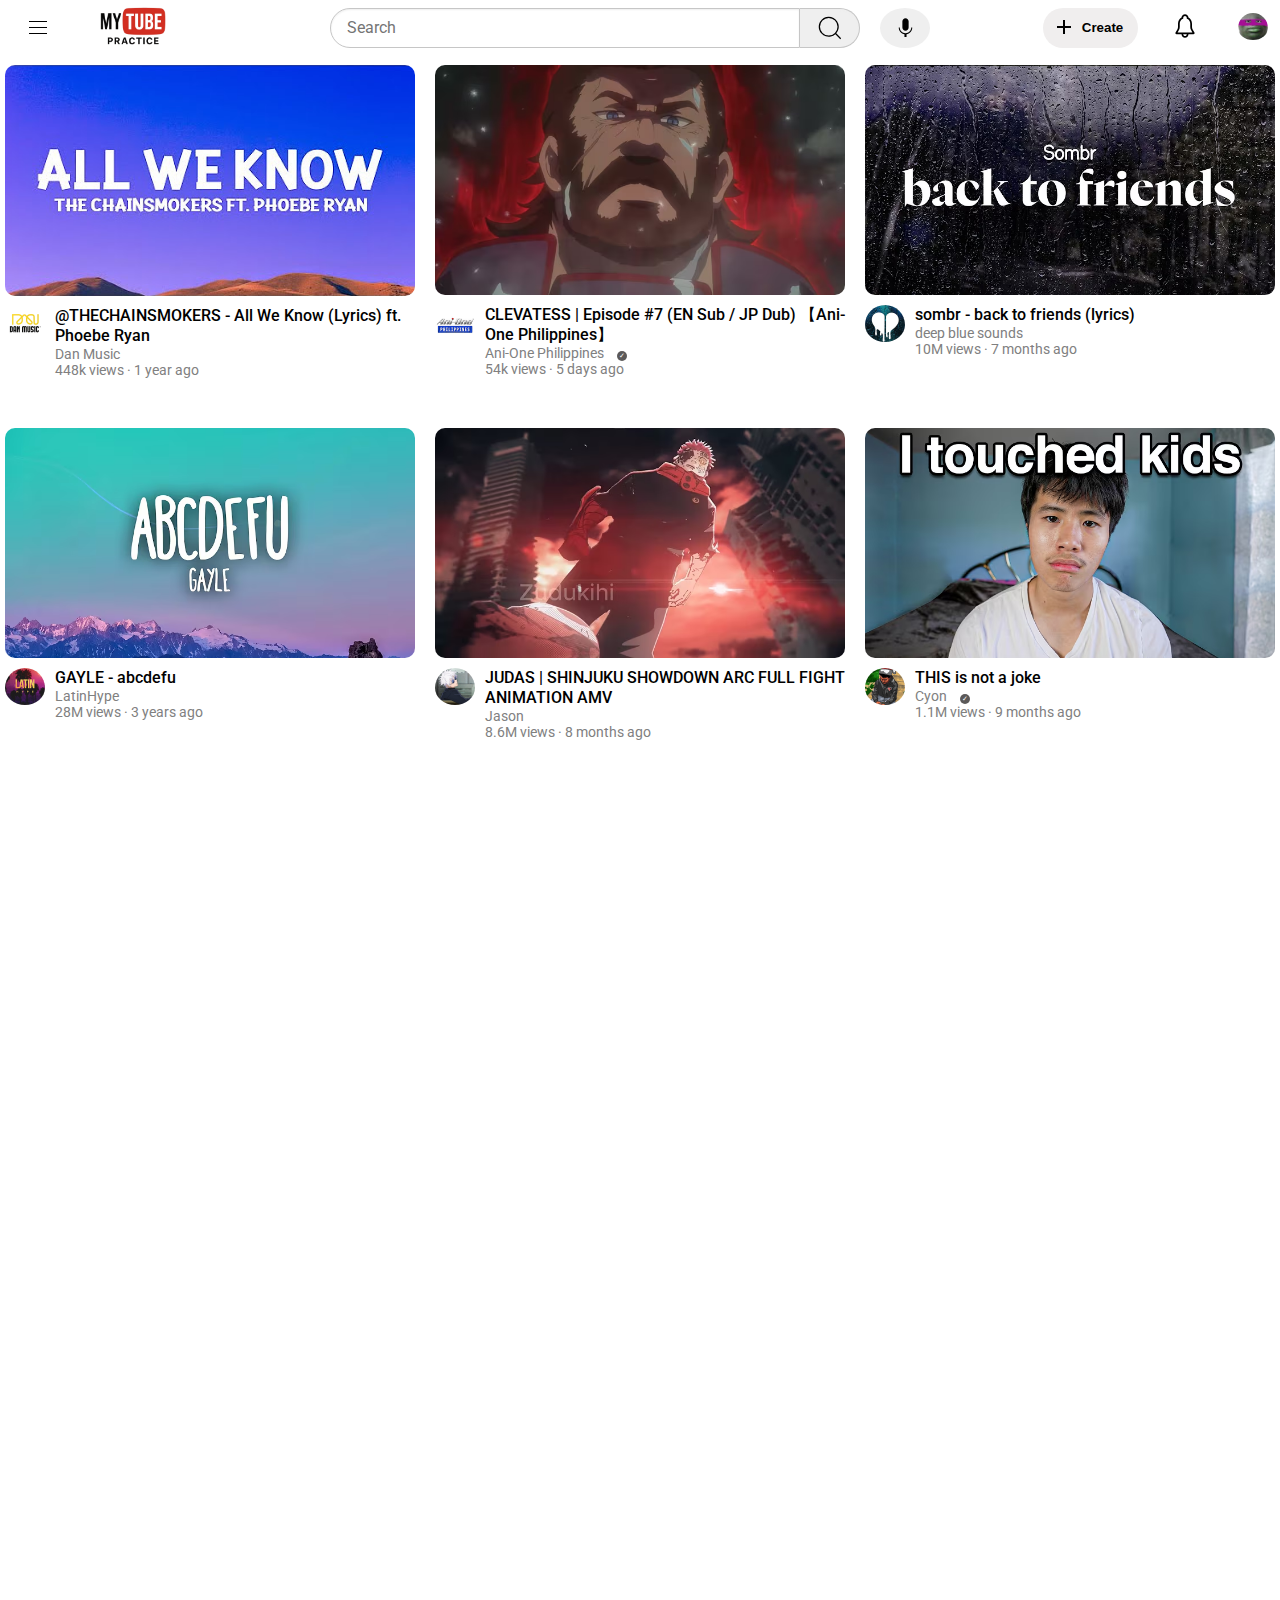
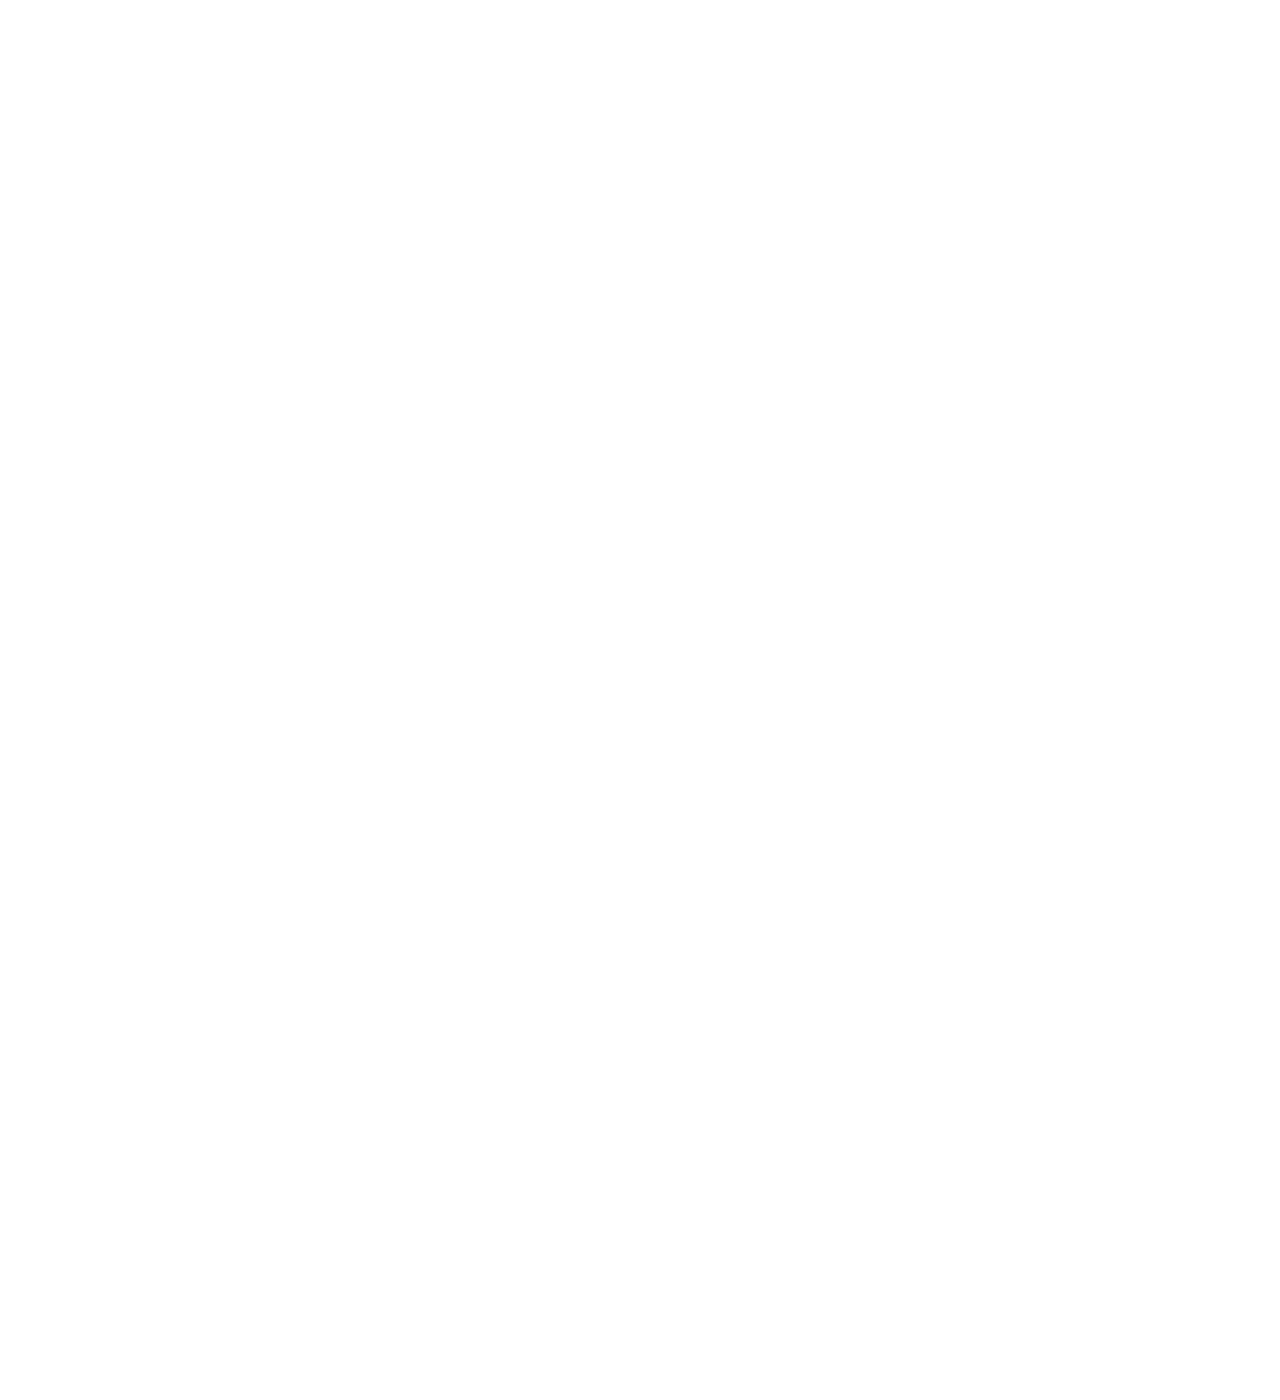
<file: index.html>
<!DOCTYPE html>
<html>
  <head>
    <meta charset="UTF-8" />
    <meta name="viewport" content="width=device-width, initial-scale=1.0" />
    <title>Youtube-Practice</title>
    <link rel="stylesheet" href="css_for_youtube/video.css" />
    <link rel="stylesheet" href="css_for_youtube/header.css" />
    <link rel="stylesheet" href="css_for_youtube/general.css" />
    <link rel="preconnect" href="https://fonts.googleapis.com" />
    <link rel="preconnect" href="https://fonts.gstatic.com" crossorigin />
    <link
      href="https://fonts.googleapis.com/css2?family=Montserrat:ital,wght@0,100..900;1,100..900&family=Roboto:ital,wght@0,100..900;1,100..900&display=swap"
      rel="stylesheet"
    />
  </head>

  <body>
    <div class="youtube-header">
      <div class="left-section">
        <div class="menu-icon">
          <svg xmlns="http://www.w3.org/2000/svg" viewBox="0 0 24 24">
            <path d="M21 6H3V5h18v1zm0 5H3v1h18v-1zm0 6H3v1h18v-1z"></path>
          </svg>
        </div>
        <div class="logo-container">
          <img class="mytube-logo" src="resources/logo-removebg-preview.png" />
        </div>
      </div>
      <div class="middle-section">
        <div class="search-icon-container">
          <input class="search-bar" type="text" placeholder="Search" />
          <svg
            class="search-icon"
            xmlns="http://www.w3.org/2000/svg"
            fill="currentColor"
            viewBox="0 0 24 24"
          >
            <path
              clip-rule="evenodd"
              d="M16.296 16.996a8 8 0 11.707-.708l3.909 3.91-.707.707-3.909-3.909zM18 11a7 7 0 00-14 0 7 7 0 1014 0z"
              fill-rule="evenodd"
            ></path>
          </svg>
        </div>
        <button class="search-button">
          <svg
            xmlns="http://www.w3.org/2000/svg"
            fill="currentColor"
            viewBox="0 0 24 24"
          >
            <path
              clip-rule="evenodd"
              d="M16.296 16.996a8 8 0 11.707-.708l3.909 3.91-.707.707-3.909-3.909zM18 11a7 7 0 00-14 0 7 7 0 1014 0z"
              fill-rule="evenodd"
            ></path>
          </svg>
        </button>
        <div class="voice-icon-container">
          <button class="voice-icon">
            <svg
              xmlns="http://www.w3.org/2000/svg"
              viewBox="0 0 24 24"
              focusable="false"
              aria-hidden="true"
            >
              <path
                d="M12 3c-1.66 0-3 1.37-3 3.07v5.86c0 1.7 1.34 3.07 3 3.07s3-1.37 3-3.07V6.07C15 4.37 13.66 3 12 3zm6.5 9h-1c0 3.03-2.47 5.5-5.5 5.5S6.5 15.03 6.5 12h-1c0 3.24 2.39 5.93 5.5 6.41V21h2v-2.59c3.11-.48 5.5-3.17 5.5-6.41z"
              ></path>
            </svg>
          </button>
        </div>
      </div>
      <div class="right-section">
        <button class="create-button">
          <span class="icon"
            ><svg
              xmlns="http://www.w3.org/2000/svg"
              height="20"
              width="20"
              fill="currentColor"
            >
              <path d="M19 13H13V19H11V13H5V11H11V5H13V11H19V13Z" /></svg
          ></span>
          <span class="create-text"> Create </span>
        </button>
        <div>
          <button class="notification-bell">
            <svg viewBox="0 0 24 24">
              <path
                clip-rule="evenodd"
                d="m13.497 4.898.053.8.694.4C15.596 6.878 16.5 8.334 16.5 10v2.892c0 .997.27 1.975.784 2.83L18.35 17.5H5.649l1.067-1.778c.513-.855.784-1.833.784-2.83V10c0-1.666.904-3.122 2.256-3.902l.694-.4.053-.8c.052-.78.703-1.398 1.497-1.398.794 0 1.445.618 1.497 1.398ZM6 10c0-2.224 1.21-4.165 3.007-5.201C9.11 3.236 10.41 2 12 2c1.59 0 2.89 1.236 2.993 2.799C16.79 5.835 18 7.776 18 10v2.892c0 .725.197 1.436.57 2.058l1.521 2.535c.4.667-.08 1.515-.857 1.515H15c0 .796-.316 1.559-.879 2.121-.562.563-1.325.879-2.121.879s-1.559-.316-2.121-.879C9.316 20.56 9 19.796 9 19H4.766c-.777 0-1.257-.848-.857-1.515L5.43 14.95c.373-.622.57-1.333.57-2.058V10Zm4.5 9c0 .398.158.78.44 1.06.28.282.662.44 1.06.44s.78-.158 1.06-.44c.282-.28.44-.662.44-1.06h-3Z"
                fill-rule="evenodd"
              ></path>
            </svg>
          </button>
        </div>
        <div class="profile-container">
            <img class="profile-pic" src="resources/profile.jpg" alt="Just a random profile that I found online">
        </div>
      </div>
    </div>
    <div class="youtube-grid-container">
      <div class="youtube-video">
        <div>
          <img class="thumbnail" src="Thumbnail/hqdefault.jpg" />
        </div>
        <div class="video-info-grid">
          <div class="channel-picture">
            <img
              class="profile-pic"
              src="profile-picture/channels4_profile.jpg"
            />
          </div>
          <div class="video-info">
            <p class="youtube-caption">
              @THECHAINSMOKERS - All We Know (Lyrics) ft. Phoebe Ryan
            </p>
            <p class="poster">Dan Music</p>
            <p class="info">448k views &middot; 1 year ago</p>
          </div>
        </div>
      </div>

      <div class="youtube-video">
        <div>
          <img class="thumbnail" src="Thumbnail/hq720.avif" />
        </div>
        <div class="video-info-grid">
          <div class="channel-picture">
            <img
              class="profile-pic"
              src="profile-picture/channels4_profile (1).jpg"
            />
          </div>
          <div class="video-info">
            <p class="youtube-caption">
              CLEVATESS | Episode #7 (EN Sub / JP Dub) 【Ani-One Philippines】
            </p>
            <p class="poster">
              Ani-One Philippines <span class="checkmark">&#10003;</span>
            </p>
            <p class="info">54k views &middot; 5 days ago</p>
          </div>
        </div>
      </div>

      <div class="youtube-video">
        <div>
          <img class="thumbnail" src="Thumbnail/backtobeingfriends.avif" />
        </div>
        <div class="video-info-grid">
          <div class="channel-picture">
            <img class="profile-pic" src="profile-picture\deepbluesounds.jpg" />
          </div>
          <div class="video-info">
            <p class="youtube-caption">sombr - back to friends (lyrics)</p>
            <p class="poster">deep blue sounds</p>
            <p class="info">10M views &middot; 7 months ago</p>
          </div>
        </div>
      </div>

      <div class="youtube-video">
        <div>
          <img class="thumbnail" src="Thumbnail/abcdefu.avif" />
        </div>
        <div class="video-info-grid">
          <div class="channel-picture">
            <img class="profile-pic" src="profile-picture/latinhype.jpg" />
          </div>
          <div class="video-info">
            <p class="youtube-caption">GAYLE - abcdefu</p>
            <p class="poster">LatinHype</p>
            <p class="info">28M views &middot; 3 years ago</p>
          </div>
        </div>
      </div>

      <div class="youtube-video">
        <div>
          <img class="thumbnail" src="Thumbnail/jjk.avif" />
        </div>
        <div class="video-info-grid">
          <div class="channel-picture">
            <img class="profile-pic" src="profile-picture/Jason.jpg" />
          </div>
          <div class="video-info">
            <p class="youtube-caption">
              JUDAS | SHINJUKU SHOWDOWN ARC FULL FIGHT ANIMATION AMV
            </p>
            <p class="poster">Jason</p>
            <p class="info">8.6M views &middot; 8 months ago</p>
          </div>
        </div>
      </div>

      <div class="youtube-video">
        <div>
          <img class="thumbnail" src="Thumbnail/bait.avif" />
        </div>
        <div class="video-info-grid">
          <div class="channel-picture">
            <img class="profile-pic" src="profile-picture/cyon.jpg" />
          </div>
          <div class="video-info">
            <p class="youtube-caption">THIS is not a joke</p>
            <p class="poster">Cyon <span class="checkmark">&#10003;</span></p>
            <p class="info">1.1M views &middot; 9 months ago</p>
          </div>
        </div>
      </div>
    </div>
  </body>
</html>
</file>
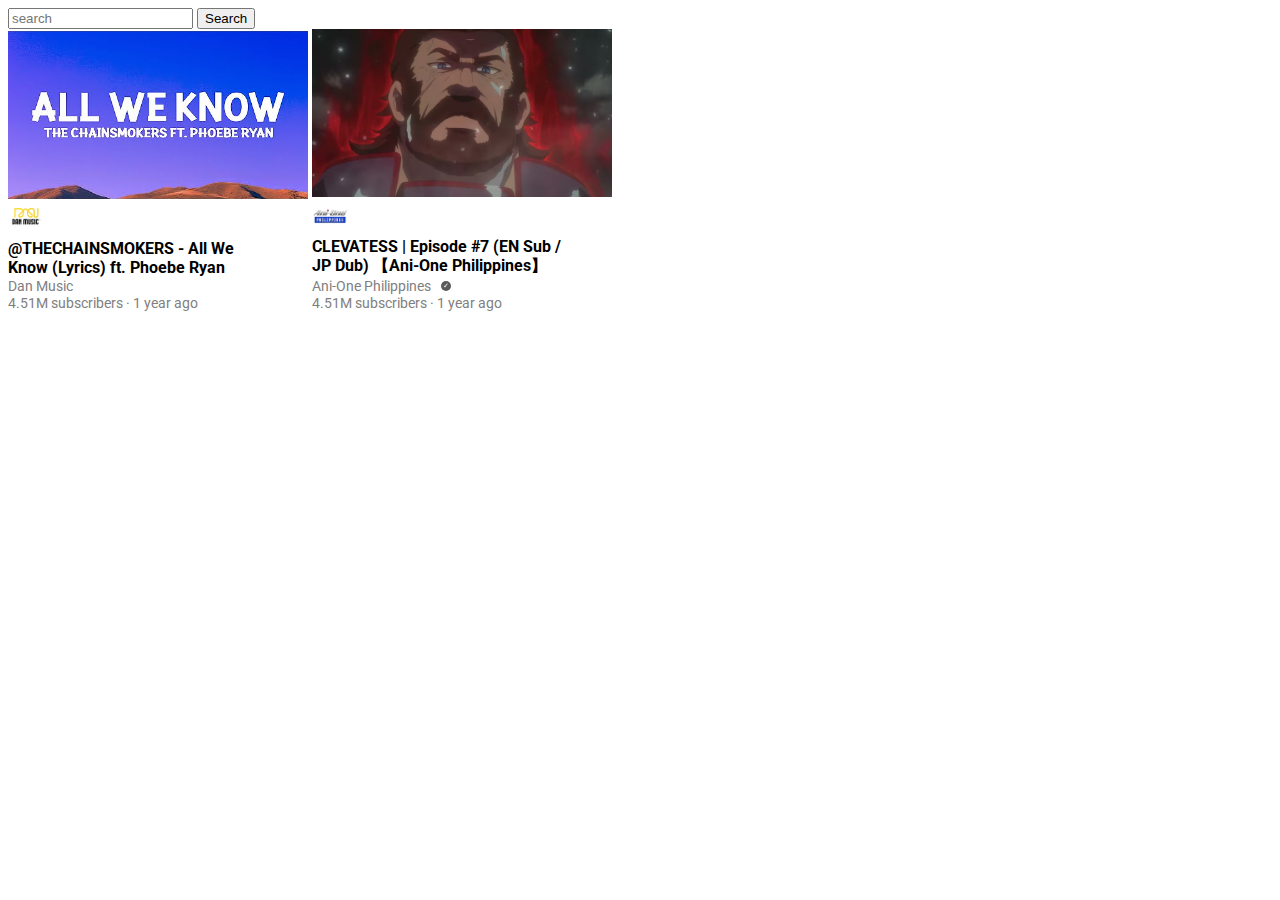
<file: Youtubeclone/index.html>
<!DOCTYPE html>
<html>

<head>
    <title>Youtube.com</title>
    <link rel="stylesheet" href="../css_for_youtube/youtube.css">
    </rel>
    <link rel="preconnect" href="https://fonts.googleapis.com">
    <link rel="preconnect" href="https://fonts.gstatic.com" crossorigin>
    <link
        href="https://fonts.googleapis.com/css2?family=Montserrat:ital,wght@0,100..900;1,100..900&family=Roboto:ital,wght@0,100..900;1,100..900&display=swap"
        rel="stylesheet">
</head>

<body>
    <div class="youtube-header">
        <input class="search-bar" type="text" placeholder="search">
        <button class="search-button">Search</button>
    </div>


    <div class="youtube-video">
        <div>
            <img class="thumbnail" src="../Thumbnail/hqdefault.jpg">
        </div>
        <div>
            <div class="channel-picture">
                <img class="profile-pic" src="../profile-picture/channels4_profile.jpg">
            </div>
            <div class="video-info">
                <p class="youtube-caption">‪@THECHAINSMOKERS‬ - All We Know (Lyrics) ft. Phoebe Ryan</p>
                <p class="poster">Dan Music</p>
                <p class="info">4.51M subscribers &middot; 1 year ago</p>
            </div>
        </div>
    </div>


    <div class="youtube-video">
        <div>
            <img class="thumbnail" src="../Thumbnail/hq720.avif">
        </div>
        <div>
            <div class="channel-picture">
                <img class="profile-pic" src="../profile-picture/channels4_profile (1).jpg">
            </div>
            <div class="video-info">
                <p class="youtube-caption">CLEVATESS | Episode #7 (EN Sub / JP Dub) 【Ani-One Philippines】</p>
                <p class="poster">Ani-One Philippines <span class="checkmark">&#10003;</span>
                </p>
                <p class="info">4.51M subscribers &middot; 1 year ago</p>
            </div>
        </div>
    </div>
</body>

</html>
</file>
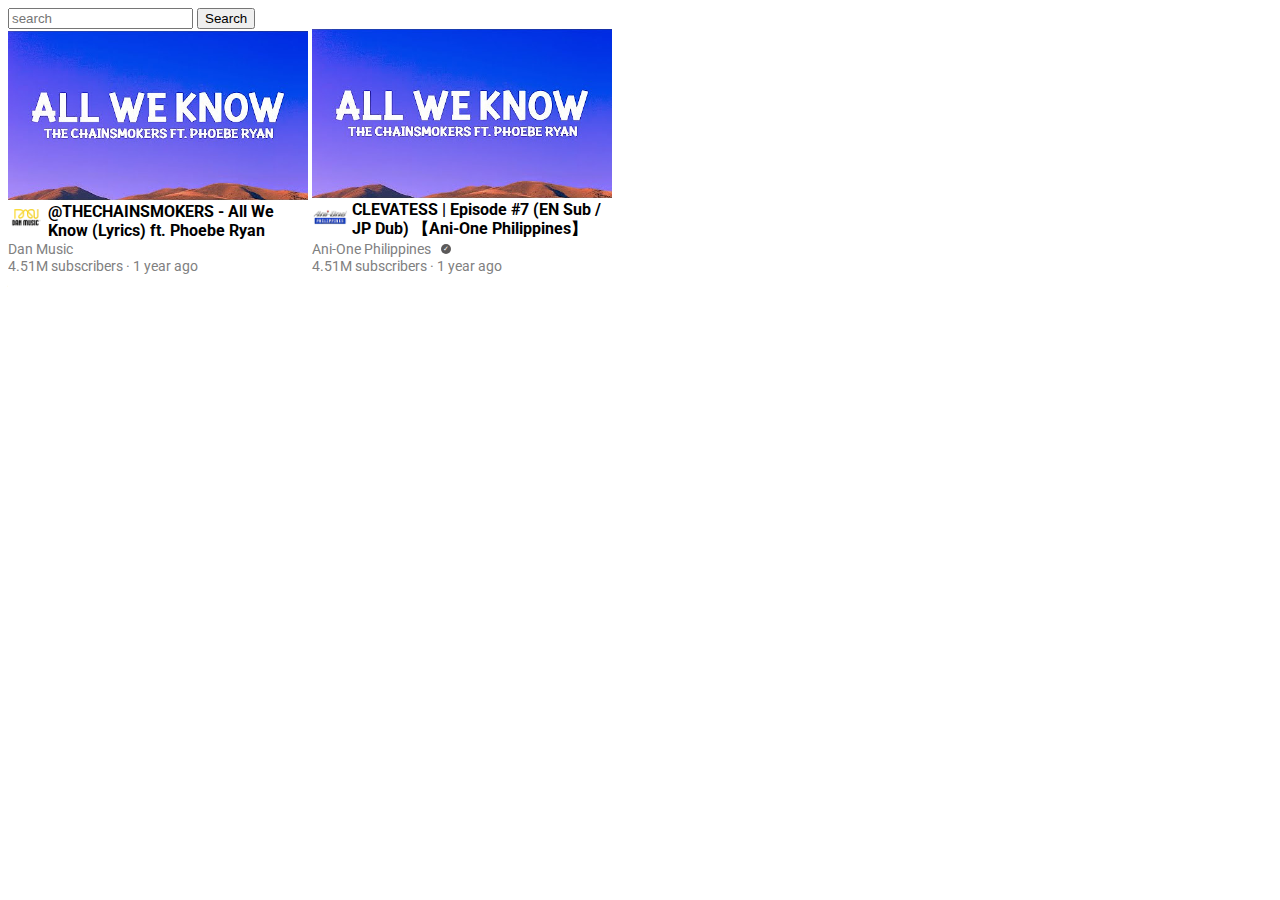
<file: Youtubeclone/youtube.html>
<!DOCTYPE html>
<html>

<head>
    <title>Youtube.com</title>
    <link rel="stylesheet" href="../css_for_youtube/youtube.css">
    </rel>
    <link rel="preconnect" href="https://fonts.googleapis.com">
    <link rel="preconnect" href="https://fonts.gstatic.com" crossorigin>
    <link
        href="https://fonts.googleapis.com/css2?family=Montserrat:ital,wght@0,100..900;1,100..900&family=Roboto:ital,wght@0,100..900;1,100..900&display=swap"
        rel="stylesheet">
</head>

<body>
    <div class="youtube-header">
    <input class="search-bar" type="text" placeholder="search">
    <button class="search-button">Search</button>

    </div>
   <div class="youtube-video">
     <img class="thumbnail" src="../Thumbnail/hqdefault.jpg">
     <img class="profile-pic" src="../profile-picture/channels4_profile.jpg">
    <p class="youtube-caption">‪@THECHAINSMOKERS‬ - All We Know (Lyrics) ft. Phoebe Ryan</p>
    <p class="poster">Dan Music</p>
    <p class="info">4.51M subscribers &middot; 1 year ago</p>
   </div>
    <div class="youtube-video">
     <img class="thumbnail" src="../Thumbnail/hqdefault.jpg">
     <img class="profile-pic" src="../profile-picture/channels4_profile (1).jpg">
    <p class="youtube-caption">CLEVATESS | Episode #7 (EN Sub / JP Dub) 【Ani-One Philippines】</p>
    <p class="poster">Ani-One Philippines <span class="checkmark">&#10003;</span>
</p>
    <p class="info">4.51M subscribers &middot; 1 year ago</p>
   </div>
</body>

</html>
</file>
<file: css_for_youtube/video.css>
.youtube-grid-container {
    display:grid;
    grid-template-columns: 1fr 1fr 1fr;
    row-gap: 40px;
    column-gap:10px;
}
.youtube-video {
    vertical-align:top;
    margin:5px;
}

.thumbnail {
    width: 100%;
    height: auto;
    display: block;
    border-radius:10px;

}

.video-info-grid{
    display:grid;
    grid-template-columns: 40px 1fr; /* smaller/larger: change this value to control profile column width */
    margin-top:10px;
    column-gap: 10px;
}

.profile-pic {
    border-radius: 50%;
    width:30px; /* fallback/default */
}

/* target profile images inside the video list specifically so header/profile avatar rules don't override */
.video-info-grid .profile-pic {
    width: 40px;
    height: 40px;
    object-fit: cover;
}

.youtube-caption {
    font-size: 16px;
    font-family: 'Roboto', Arial, sans-serif;
    color: black;
    margin: 0;
    display: block;
    line-height:20px;
    font-weight:500;
    letter-spacing:normal;

}

.poster {
    font-size: 14px;
    color: gray;
    font-family: "Roboto", Arial, sans-serif;
    margin: 0;
    display: block;
    align-items: center;
}

.checkmark {
    background-color: rgb(91, 89, 89);
    border-radius: 50%;
    color: white;
    font-size: 7px;
    margin-left: 10px;
    width: 10px;
    height: 10px;
    display: inline-flex;
    align-items: center;
    justify-content: center;
}

.info {
    font-size: 14px;
    color: gray;
    font-family: "Roboto", Arial, sans-serif;
    margin: 0;

}
</file>
<file: css_for_youtube/header.css>
.youtube-header {
    height: 55px;
    display: flex;
    flex-direction:row;
    justify-content:space-between;
    position:fixed;
    top:0;
    left:0;
    right:0;
    background-color:white;
}

.left-section {
    width: 190px;
    display:flex;
    align-items:center;
    justify-content:space-around;
}
.menu-icon {
    width: 40px;
    height:40px;
    display: flex;
    align-items:center;
    justify-content: center;
    border-radius:50%;
    transition: background-color 0.2s ease-in-out;

}
.menu-icon svg{
    width: 24px;
    height:24px;
}
.menu-icon:hover {
    cursor:pointer;
    border-radius: 50%;
    background-color:rgb(234, 233, 233);
}
.mytube-logo {
    width: 80px;
}
.middle-section {
    max-width: 600px;
    flex:1;
    display:flex;
    align-items:center;
    justify-content:center;
    margin-left: 40px;
    
}
.search-icon-container {
    position: relative;
    width: 100%;
    max-width: 550px;
    height: 40px;
    display: flex;
    align-items: center;
    flex:1;
}
.search-bar {
    flex:1;
    height: 40px;
    outline:none;
    border-top-left-radius:20px;
    border-bottom-left-radius: 20px;
    border: 1px solid;
    border-color:#c6c6c6;
    box-shadow: inset 0 1px 2px #eee;
     padding: 0 50px 0 16px;
    font-family: 'Roboto', Arial, sans-serif;
    font-size:16px;
    transition: width 0.3s ease-in-out;
}
.search-icon {
    position:absolute;
    top: 50%;
    left:12px;
    transform: translateY(-50%);
    width: 25px;
    height:25px;
    opacity:0;
    pointer-events:none;
    transition:opacity 0.2s ease-in-out;

}
.search-bar:focus + .search-icon {
  opacity: 1;
}
.search-bar:hover {
    cursor:text;
}
.search-bar:focus {
    border-color: var(--border-blue);
    padding-left: 40px;
}
.search-button {
    height:40px;
    width:60px;
    border: 1px solid;
    border-left:none;
    border-top-right-radius:20px;
    border-bottom-right-radius:20px;
    border-color:#c6c6c6;
    box-shadow: inset 0 1px 2px #eee;
    display:flex;
    align-items:center;
    justify-content:center;
    transition: background-color 0.2s ease-in-out;
    right:0;
    top:0;
}
.search-button svg {
    width: 30px;
    height:30px;
}
.search-button:hover {
    cursor:pointer;
    background-color: rgb(228, 227, 227);
}
.voice-icon-container {
    width: 50px;
    height:40px;
    border-radius: 50%;
    display:flex;
    align-items:center;
    justify-content: center;
    margin-left: 20px;
}
.voice-icon {
    width: 100%;
    height: 100%;
    padding: 0;
    cursor: pointer;
    display: flex;
    align-items: center;
    justify-content: center;
    overflow: visible;
    border:none;
    border-radius:50%;
}

.voice-icon svg {
    width: 25px;
    height: auto;
}
.right-section {
    width: 250px;
    display:flex;
    justify-content: center;
    align-items: center;
    justify-content: space-evenly;
}
.create-button {
    background-color: rgb(240, 238, 238);
    border-style:none;
    border-radius: 20px;
    display:flex;
    justify-content:center;
    vertical-align:center;
    align-items:center;
    width: 95px;
    height:40px;
}
.icon {
    padding-bottom:3px;
    padding-left:5px;
}
.create-text {
    font-weight: 600;
    margin-left: 10px;
    padding-right: 10px;
}
.notification-bell {
    width: 40px;
    height: 40px;
    border-radius: 50%;
    border-style:none;
    background-color:transparent;
    margin-left: 15px;
}
.profile-container {
    width: 30px;
    height:30px;
    overflow:hidden;
    display:flex;
    align-items:center;
    justify-content:center;
    margin-left:20px;
}
.profile-pic {
    width: 100%;
    height: 100%;
    object-fit: cover;
    padding-bottom:3px;
}
</file>
<file: css_for_youtube/general.css>
:root {
    --border-blue: oklch(0.6766 0.138 238.47);
}

body{
    margin: 0;
    height: 3000px;
    padding-top:60px;
}
* {
    box-sizing:border-box;
}
</file>
<file: css_for_youtube/youtube.css>
.youtube-video {
    width: 300px;
    display: inline-block;
}

.search-button,
.search-bar {
    display: inline-block;
}

.thumbnail {
    width: 300px;
    height: auto;
    display: block;

}

.profile-pic {
    border-radius: 50%;
    width: 36px;
    height: 36px;
    display: inline-block;
    object-fit: cover;
}

.youtube-caption {
    font-weight: bold;
    font-size: 16px;
    font-family: "Roboto", Arial, sans-serif;
    color: black;
    margin: 0;
    width: 250px;
    display: inline-block;
}

.poster {
    font-size: 14px;
    color: gray;
    font-family: "Roboto", Arial, sans-serif;
    margin: 0;
    display: inline-flex;
    align-items: center;
}

.checkmark {
    background-color: rgb(91, 89, 89);
    border-radius: 50%;
    color: white;
    font-size: 7px;
    margin-left: 10px;
    width: 10px;
    height: 10px;
    display: inline-flex;
    align-items: center;
    justify-content: center;
}

.info {
    font-size: 14px;
    color: gray;
    font-family: "Roboto", Arial, sans-serif;
    margin: 0;

}
</file>
